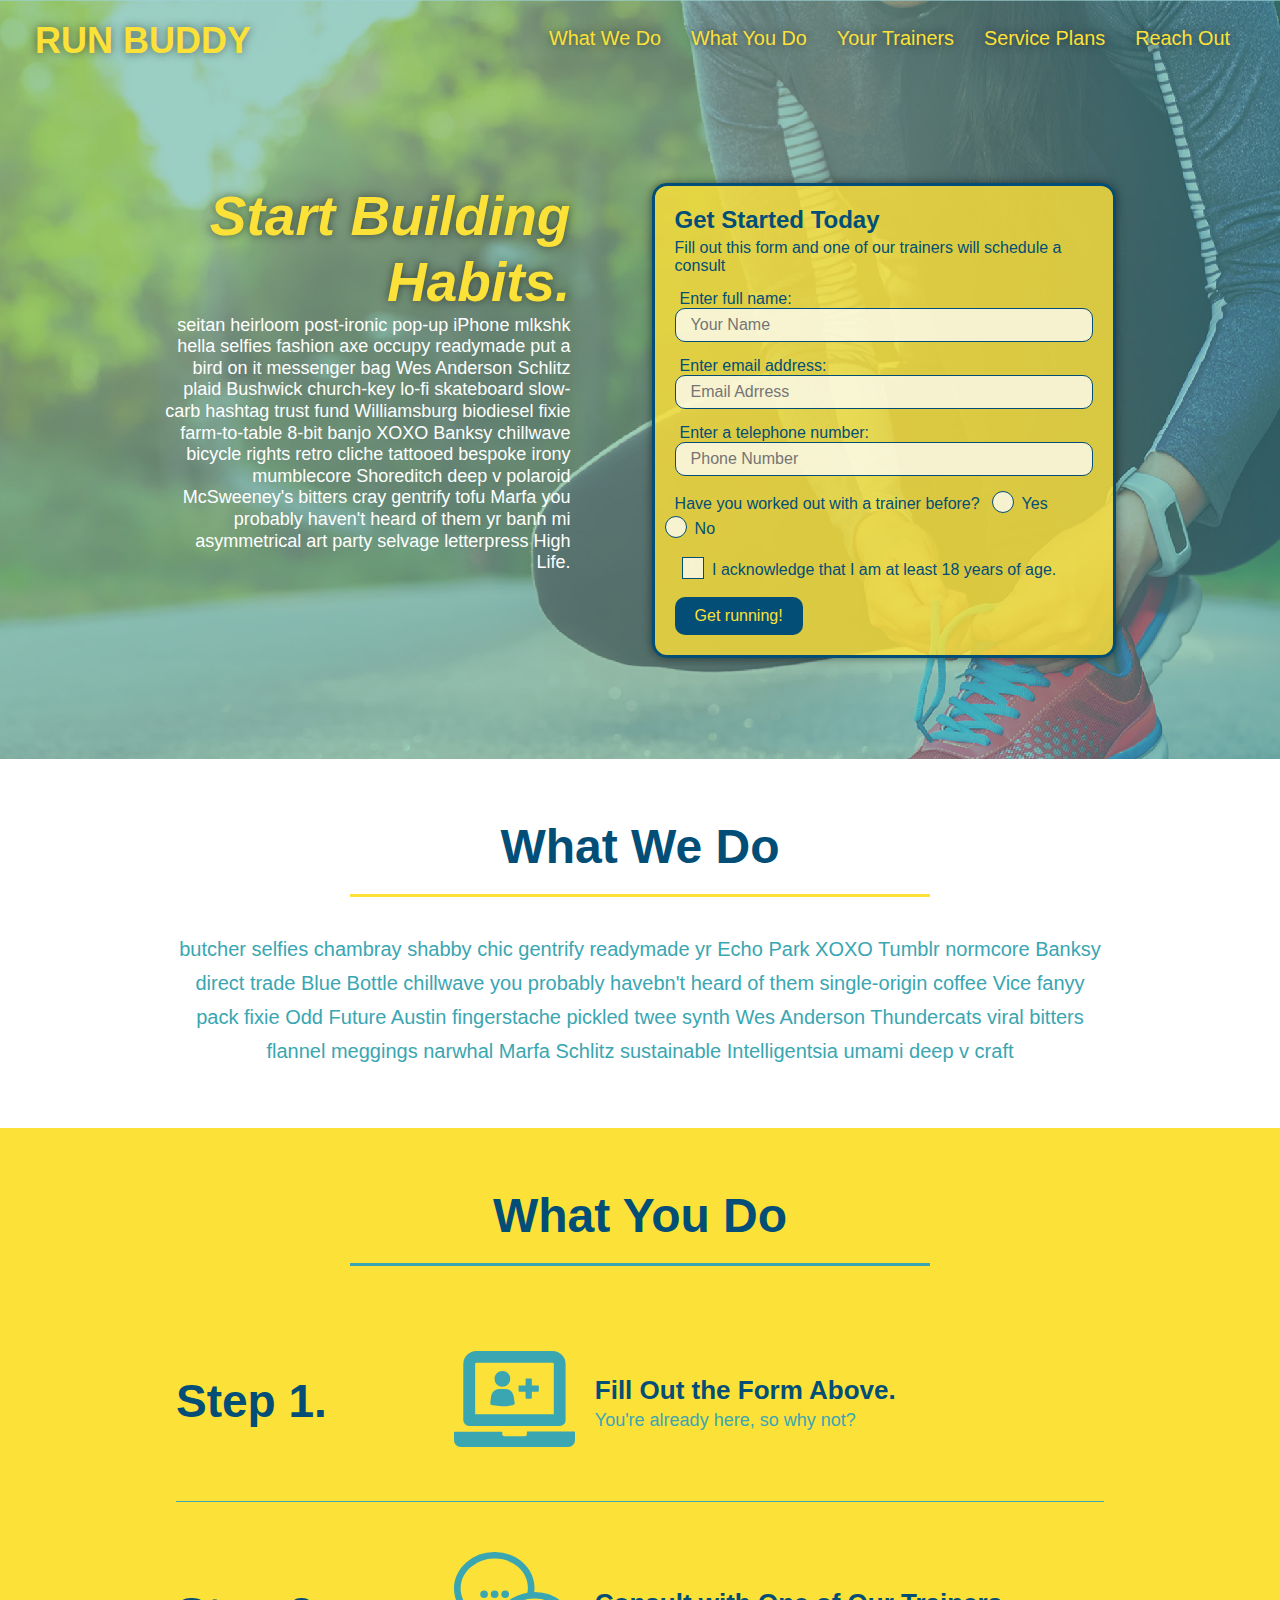
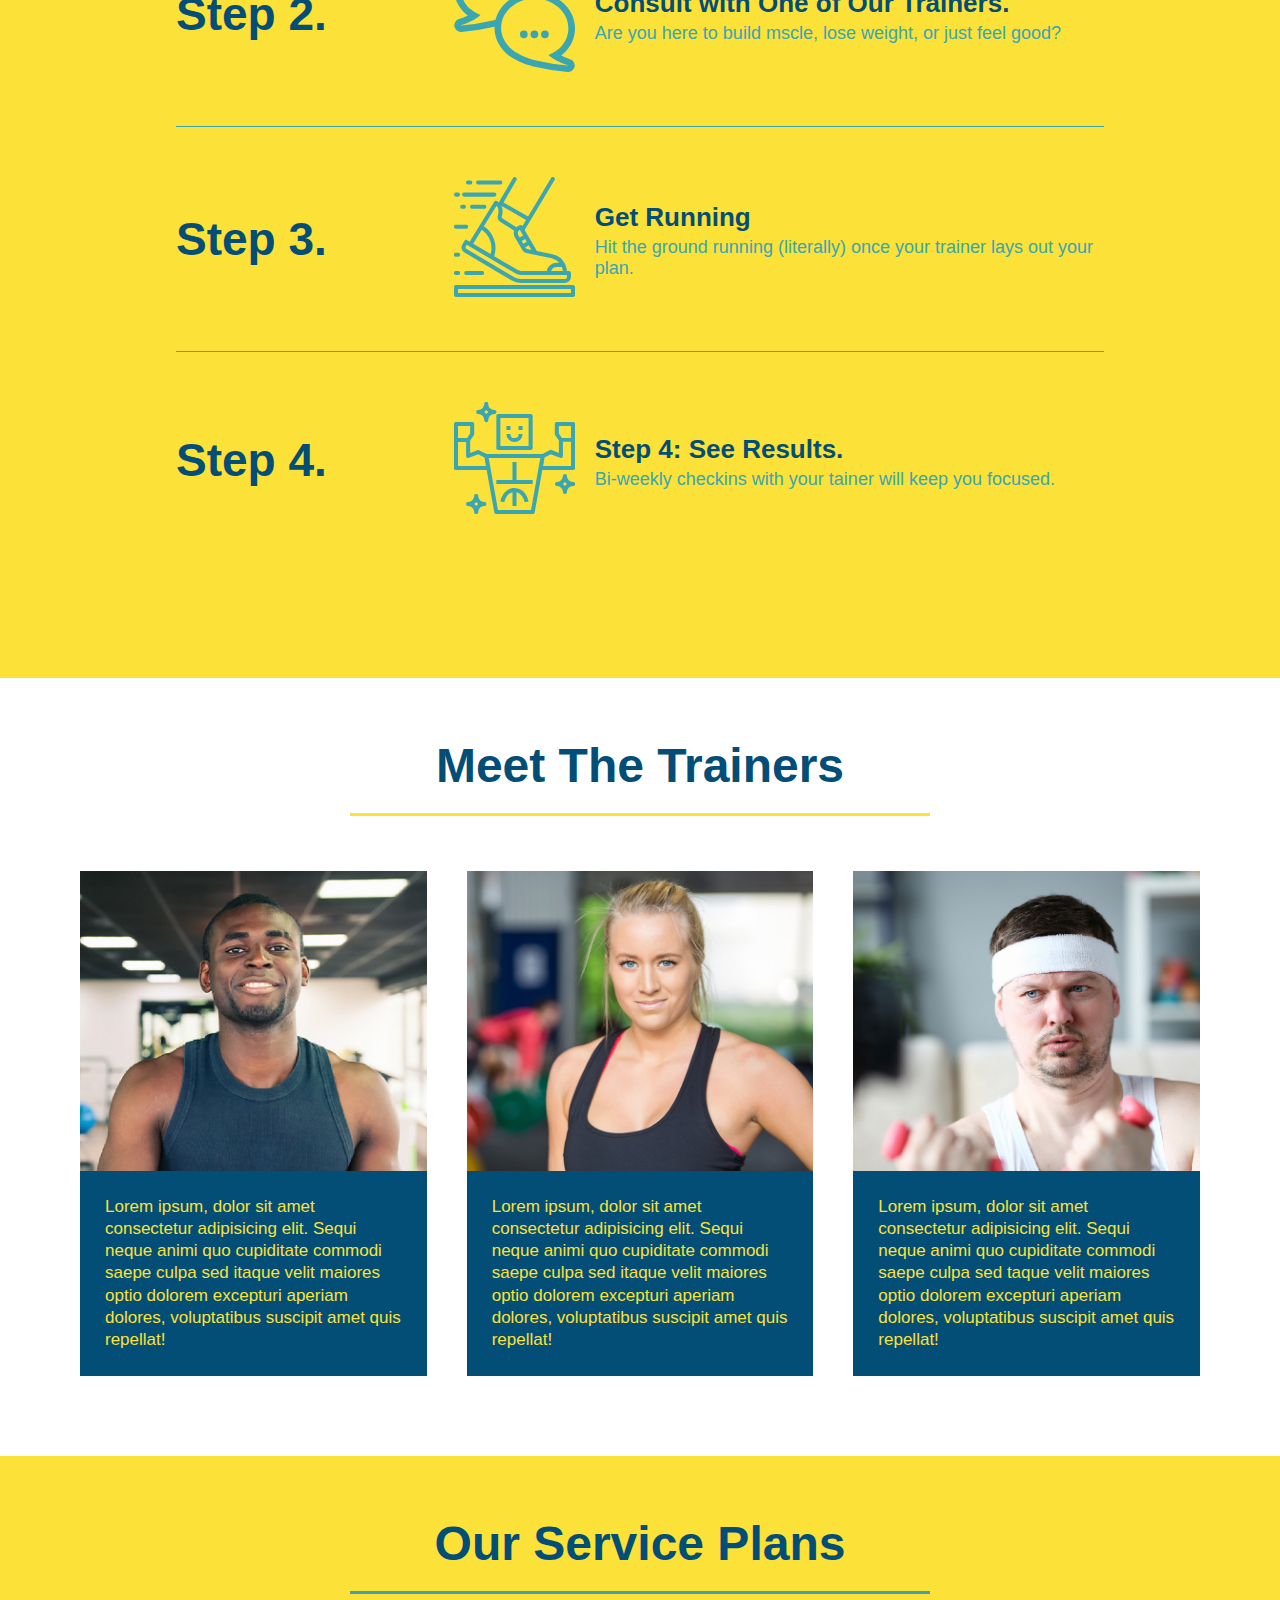
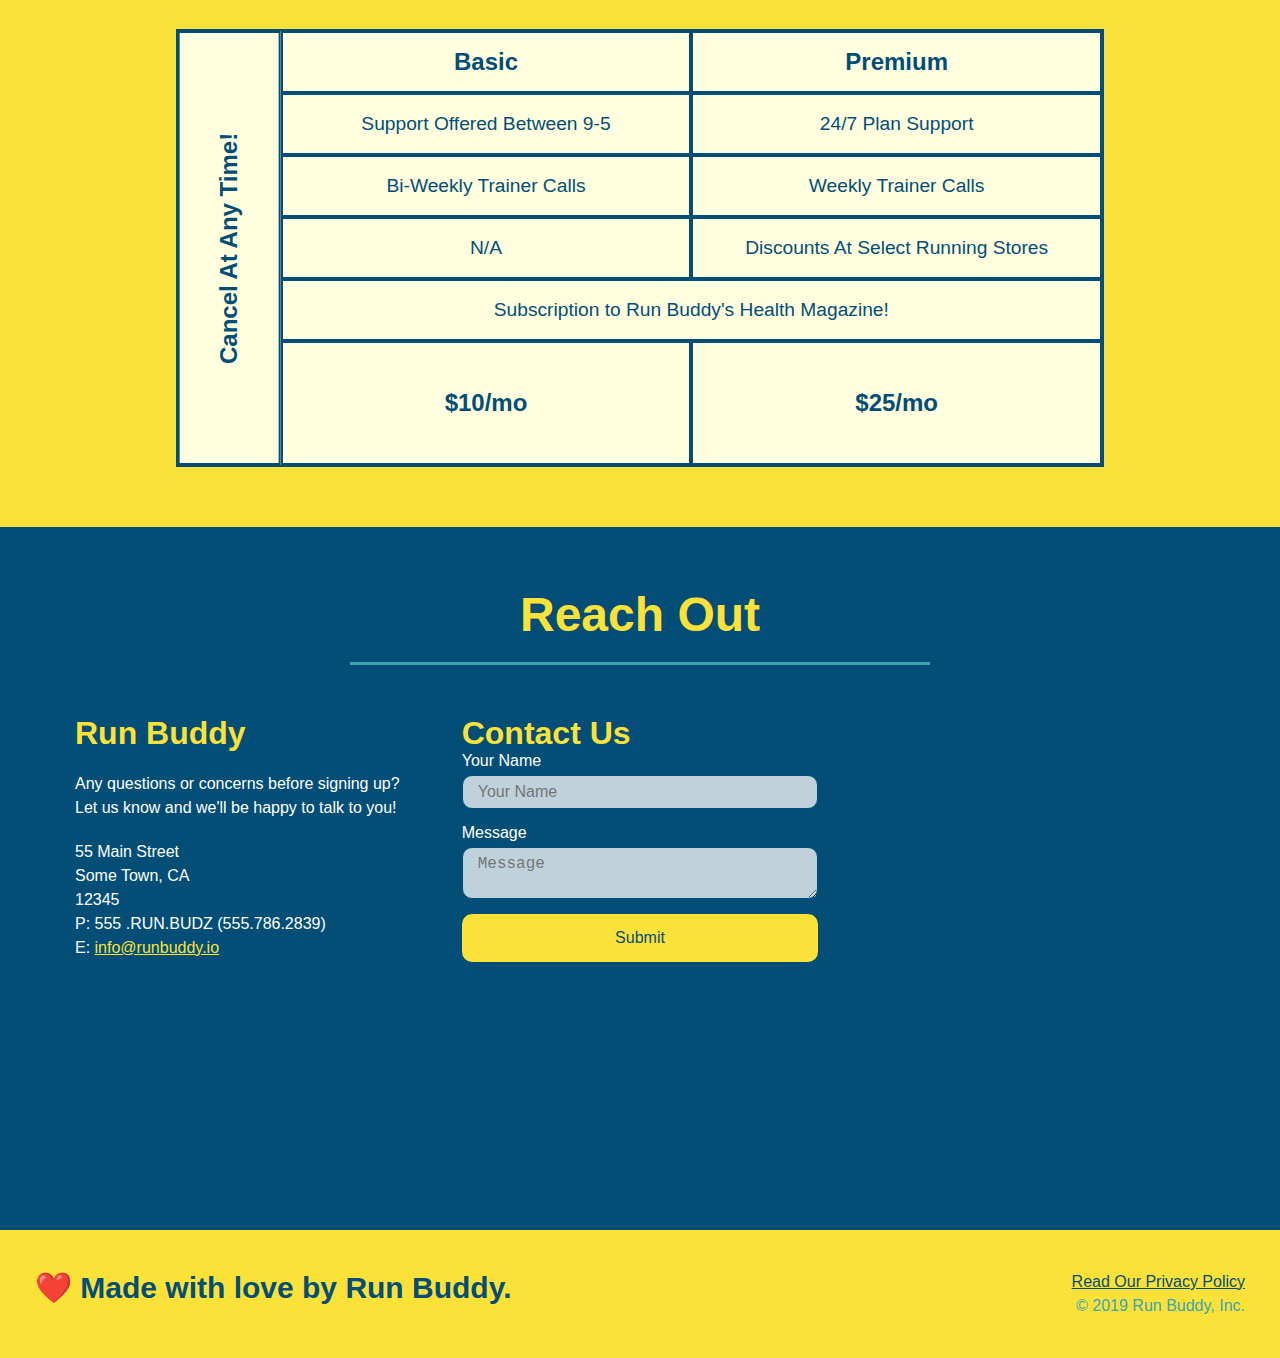
<file: index.html>
<!DOCTYPE html>
<html lang="en">
    <head>
        <link rel="stylesheet" href="./assets/css/style.css" />
        <meta charset="UTF-8" name="viewport" content="width=device-width, initial-scale=1.0"/>
        <title>Run Buddy</title>
    </head>
    <body>
        <!-- navigation -->
        <header>
        <h1>
            <a href="/">RUN BUDDY</a>
        </h1>
        <nav>
            <!-- Unordered list element -->
            <ul>
                <!-- List item element -->
                <li>
                    <!-- Anchor element -->
                    <a href="#what-we-do">What We Do</a>
                </li>
                <li>
                    <a href="#what-you-do">What You Do</a>
                </li>
                <li>
                    <a href="#your-trainers">Your Trainers</a>
                </li>
                <li>
                    <a href="#service-plans">Service Plans</a>
                </li>
                <li>
                    <a href="#reach-out">Reach Out</a>
                </li>
            </ul>
        </nav>
        </header>

        <!-- hero section -->
        <section class="hero">
            <div class="hero-cta">
                <h2> Start Building Habits.</h2>
                <p>
                    seitan heirloom post-ironic pop-up iPhone mlkshk hella selfies fashion axe occupy readymade put a bird on it messenger bag Wes Anderson Schlitz plaid Bushwick church-key lo-fi skateboard slow-carb hashtag trust fund Williamsburg biodiesel fixie farm-to-table 8-bit banjo XOXO Banksy chillwave bicycle rights retro cliche tattooed bespoke irony mumblecore Shoreditch deep v polaroid McSweeney's bitters cray gentrify tofu Marfa you probably haven't heard of them yr banh mi asymmetrical art party selvage letterpress High Life.
                </p>
            </div>
            <div class="hero-form">
                <h3>Get Started Today</h3>
                <p>Fill out this form and one of our trainers will schedule a consult</p>
                <!-- Add form element -->
                <form>
                    <label for="name">Enter full name:</label>
                    <input type="text" placeholder="Your Name" name="name" id="name" class="form-input"/>

                    <label for="email">Enter email address:</label>
                    <input type="email" placeholder="Email Adrress" name="email" id="email" class="form-input" />
                    
                    <label for="phone">Enter a telephone number:</label>
                    <input type="tel" placeholder="Phone Number" name="phone" id="phone" class="form-input"/>
                    <p>
                        Have you worked out with a trainer before?
                        <span class="radio-wrapper">
                            <input type="radio" name="trainer-confirm" id="trainer yes" />
                            <label for="trainer-yes">Yes</label>
                        </span>
                        <span class="radio-wrapper">
                            <input type="radio" name="trainer-confirm" id="trainer-no" />
                            <label for="trainer-no">No</label>
                        </span>
                    </p>
                    <p>
                        <span class="checkbox-wrapper">
                            <input type="checkbox" name="age-confirm" id="checkbox" />
                            <label for="checkbox">I acknowledge that I am at least 18 years of age.</label>
                        </span>
                    </p>
                    <button type="submit">
                        Get running!
                    </button>
                </form>
            </div>
        </section>
        <!-- end hero -->

        <!-- "what we do" section -->
        <section id="what-we-do" class="intro">
            <div class="flex-row">
            <h2 class="section-title primary-border">
                What We Do
            </h2>
            </div>

            <div class="flex-row">
            <p>
                butcher selfies chambray shabby chic gentrify readymade yr Echo Park XOXO Tumblr normcore Banksy direct trade Blue Bottle chillwave you probably havebn't heard of them single-origin coffee Vice fanyy pack fixie Odd Future Austin fingerstache pickled twee synth Wes Anderson Thundercats viral bitters flannel meggings narwhal Marfa Schlitz sustainable Intelligentsia umami deep v craft
            </p>
            </div>
        </section>

        <!-- "what you do" section -->
        <section id="what-you-do" class="steps">
            <div class="flex-row">
            <h2 class="section-title secondary-border">
                What You Do
            </h2>
            </div>

            <div class="step">
                <h3>Step 1.</h3>
                <div class="step-info">
                    <div class="step-img">
                        <img src="./assets/images/01-04-svgs/step-1.svg" alt="" />
                    </div>
                    <div class="step-text">
                 <h4>Fill Out the Form Above.</h4>
                <p>You're already here, so why not?</p>
                    </div>
                 </div>
            </div>

            <div class="step">
                <h3>Step 2.</h3>
                <div class="step-info">
                    <div class="step-img">
                        <img src="./assets/images/01-04-svgs/step-2.svg" alt="" />
                    </div>
                    <div class="step-text">
                <h4>Consult with One of Our Trainers.</h4>
                <p>Are you here to build mscle, lose weight, or just feel good?</p>
                    </div>
                </div>
            </div>


            <div class="step">
                <h3>Step 3.</h3>
                <div class="step-info">
                    <div class="step-img">
                        <img src="./assets/images/01-04-svgs/step-3.svg" alt="" />
                    </div>
                    <div class="step-text">
                <h4>Get Running</h4>
                <p>Hit the ground running (literally) once your trainer lays out your plan.</p>
                    </div>
                </div>
            </div>

            <div class="step">
                <h3>Step 4.</h3>
                <div class="step-info">
                    <div class="step-img">
                        <img src="./assets/images/01-04-svgs/step-4.svg" alt="" />
                    </div>
                    <div class="step-text">
                <h4>Step 4: See Results.</h4>
                <p>Bi-weekly checkins with your tainer will keep you focused.</p>
                    </div>
                </div>
            </div>
        </section>

        <!-- "meet the trainers" section -->
        <section id="your-trainers">
            <div class="flex-row">
            <h2 class="section-title primary-border">
                Meet The Trainers
            </h2>
            </div>

        <div class="trainers">
        <!-- first trainer bio -->
        <article class="trainer">
            <div class="trainer-img trainer-1">
              <div>
                <h3>Arron Stephens</h3>
                <h4>Speed / Strength</h4>
              </div>
            </div>
            <div class="trainer-bio">
                <h3>Arron Stephens</h3>
                <h4>Speed / Strength</h4>
              <p>
                Lorem ipsum, dolor sit amet consectetur adipisicing elit. Sequi neque animi quo cupiditate commodi saepe culpa sed itaque velit maiores optio dolorem excepturi aperiam dolores, voluptatibus suscipit amet quis repellat!
              </p>
            </div>
          </article>

        <!-- second trainer bio -->
        <article class="trainer"> 
            <div class="trainer-img trainer-2">
              <div>
                <h3>Joanna Gill </h3>
                <h4>Endurance</h4>
              </div>
            </div>
            <div class="trainer-bio">
                <h3>Joanna Gill </h3>
                <h4>Endurance</h4>
                <p>
                Lorem ipsum, dolor sit amet consectetur adipisicing elit. Sequi neque animi quo cupiditate commodi saepe culpa sed itaque velit maiores optio dolorem excepturi aperiam dolores, voluptatibus suscipit amet quis repellat!
                </p>  
            </div>
        </article>

        <!-- third trainer bio -->
        <article class="trainer">
            <div class="trainer-img trainer-3">
                <div>
                  <h3>Harry "the Headband" Smith</h3>
                  <h4>Strength</h4>
                </div>
            </div>
            <div class="trainer-bio">
                <h3>Harry "the Headband" Smith</h3>
                  <h4>Strength</h4>
                <p>
                Lorem ipsum, dolor sit amet consectetur adipisicing elit. Sequi neque animi quo cupiditate commodi saepe culpa sed taque velit maiores optio dolorem excepturi aperiam dolores, voluptatibus suscipit amet quis repellat!
                </p>
            </div>
        </article>  
        </div> 
        </section>

        <!-- "service plans" section -->
        <section id="service-plans" class="services">
            <h2 class="section-title secondary-border">
                Our Service Plans
            </h2>

        <div class="service-grid-wrapper">
            <div class="service-grid-container">
                <!-- Headers -->
                <div class="service-grid-item grid-head basic">
                    Basic
                </div>
                <div class="service-grid-item grid-head premium">
                    Premium
                </div>
                <!-- Body -->
                <div class="service-grid-item basic">
                    Support Offered Between 9-5
                </div>
                
                <div class="service-grid-item premium">
                    24/7 Plan Support
                </div>

                <div class="service-grid-item basic">
                    Bi-Weekly Trainer Calls
                </div>

                <div class="service-grid-item premium">
                    Weekly Trainer Calls
                </div>

                <div class="service-grid-item basic">
                    N/A
                </div>

                <div class="service-grid-item premium">
                    Discounts At Select Running Stores
                </div>

                <div class="service-grid-item both">
                    Subscription to Run Buddy's Health Magazine!
                </div>

                <div class="service-grid-item grid-price basic">
                    $10/mo
                </div>

                <div class="service-grid-item grid-price premium">
                    $25/mo
                </div>

                <div class="service-grid-item cancel">
                    Cancel At Any Time!
                </div>
            </div> <!-- div service-grid-container -->
        </div> <!-- div service-grid-wrapper -->
        </section>

        <!-- "reach out" section -->
        <section id="reach-out" class="contact">
            <div class="flex-row">
            <h2 class="section-title secondary-border">
                Reach Out
            </h2>
            </div>

            <div class="contact-info">
                <div>
                    <h3>Run Buddy</h3>
                    <p>
                        Any questions or concerns before signing up?
                        <br/>
                        Let us know and we'll be happy to talk to you!
                    </p>
                    <address>
                        55 Main Street <br/>
                        Some Town, CA <br/>
                        12345<br />
                        P: 555 .RUN.BUDZ (555.786.2839)<br/>
                        E: <a href="mailto:info@runbuddy.io">info@runbuddy.io</a>
                    </address>
                </div>

                <div class="contact-form">
                    <h3>Contact Us</h3>
                    <form>
                        <label for="contact-name">Your Name</label>
                        <input type="text" id="contact-name" placeholder="Your Name" />

                        <label for="contact-message">Message</label>
                        <textarea id="contact-message" placeholder="Message"></textarea>

                        <button type="submit">Submit</button>
                    </form>
                </div>

                <iframe src="https://www.google.com/maps/embed?pb=!1m18!1m12!1m3!1d3227.164553179858!2d-86.69486768473796!3d36.01627488011756!2m3!1f0!2f0!3f0!3m2!1i1024!2i768!4f13.1!3m3!1m2!1s0x886471b0c9bd308f%3A0x64e582312bbfd5ee!2s7528%20Tarmac%20Way%2C%20Nashville%2C%20TN%2037211!5e0!3m2!1sen!2sus!4v1607635599592!5m2!1sen!2sus" 
                width="400" 
                height="400" 
                frameborder="0" 
                style="border:0;" 
                allowfullscreen 
                >
            </iframe>
            </div>
        </section>

        <!-- footer -->
        <footer>
            <h2>❤️ Made with love by Run Buddy.</h2>
            <div>
                <a href="./privacy-policy.html"> Read Our Privacy Policy</a><br />
                &copy; 2019 Run Buddy, Inc.
            </div>
        </footer>
         
    </body>
</html>
</file>
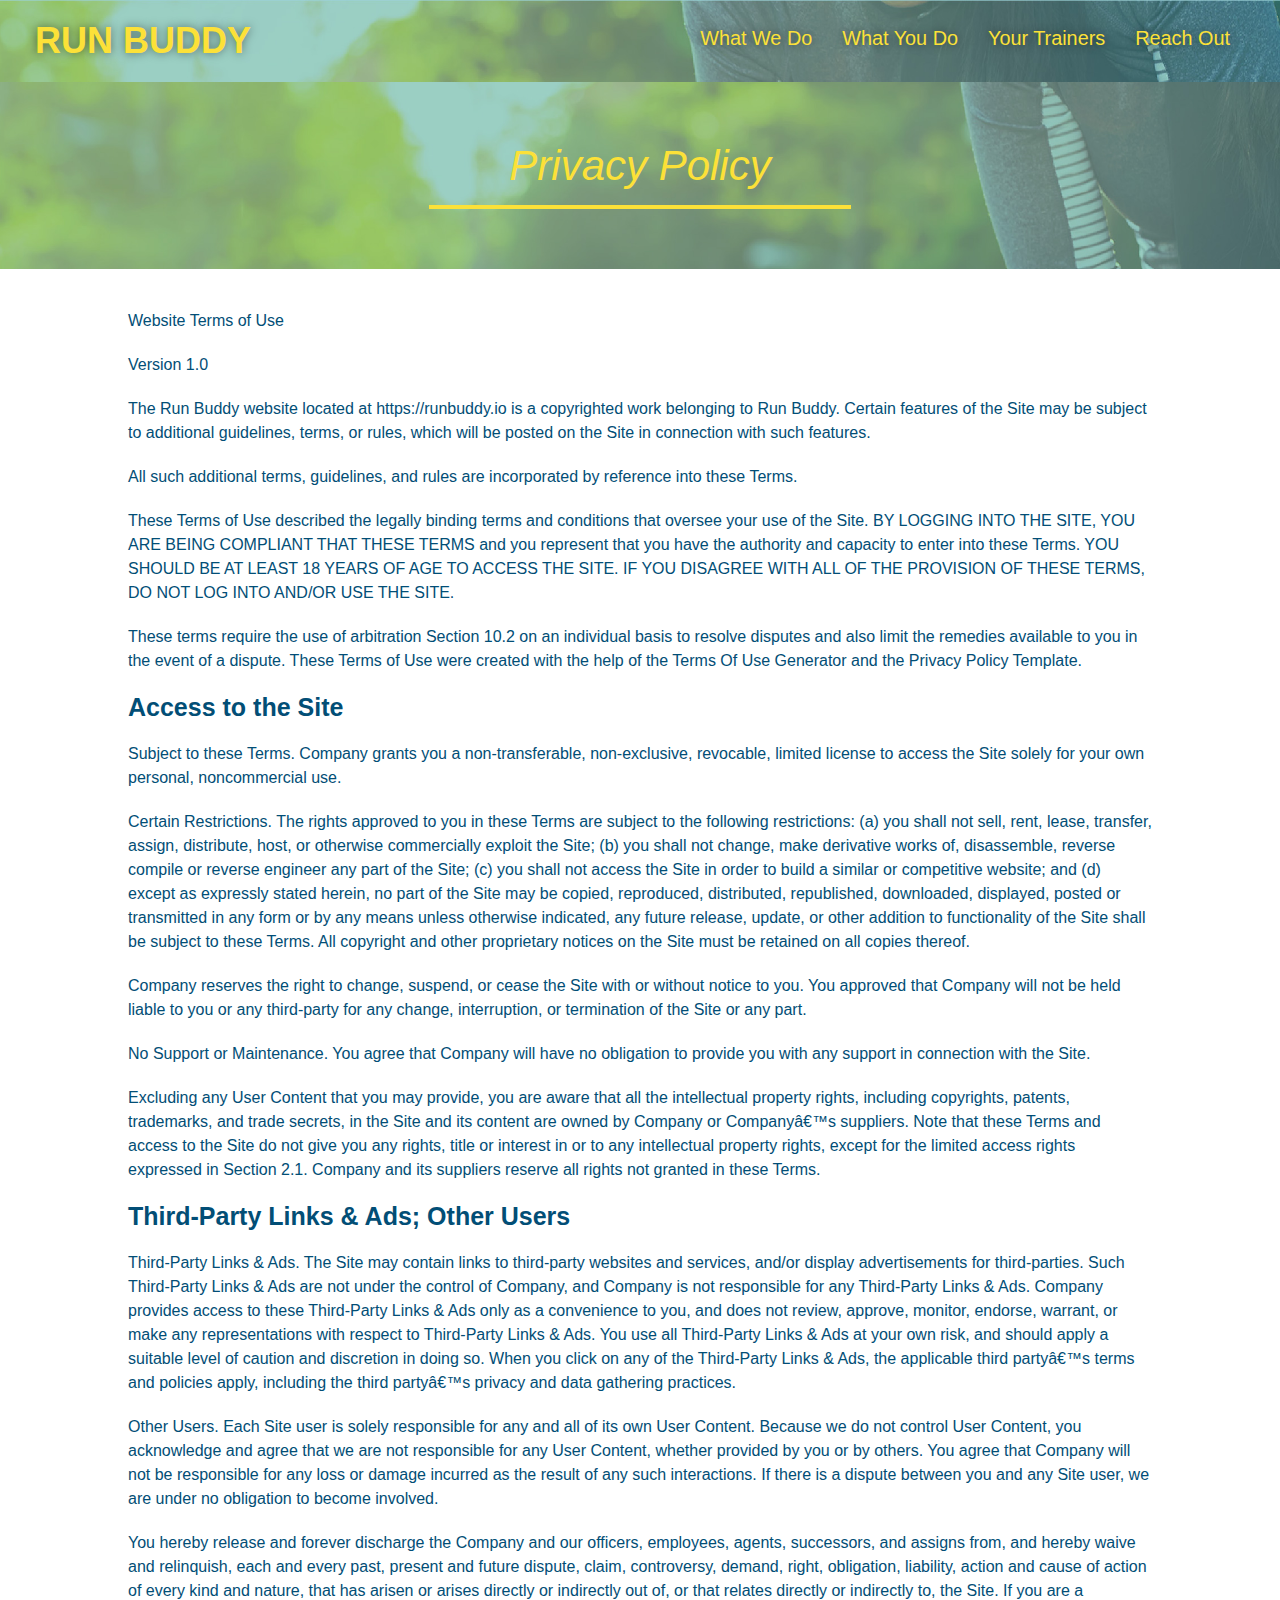
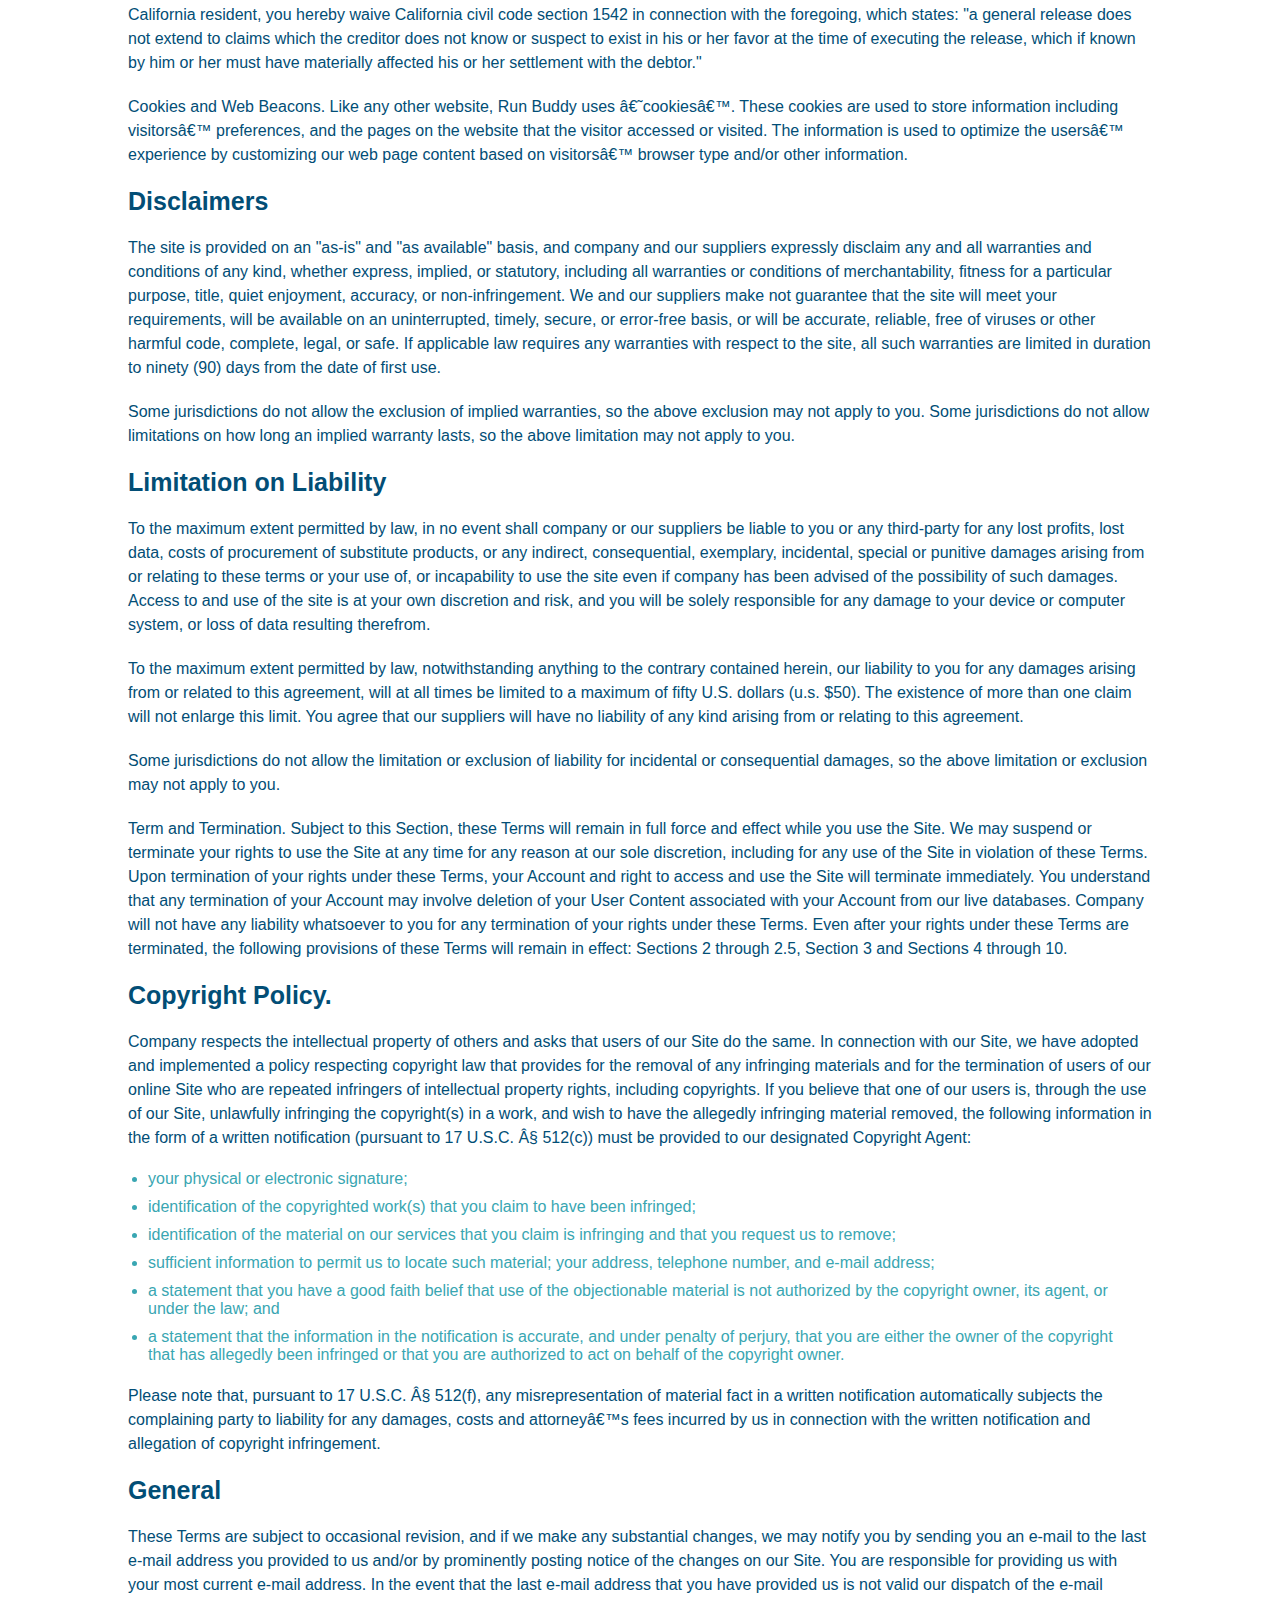
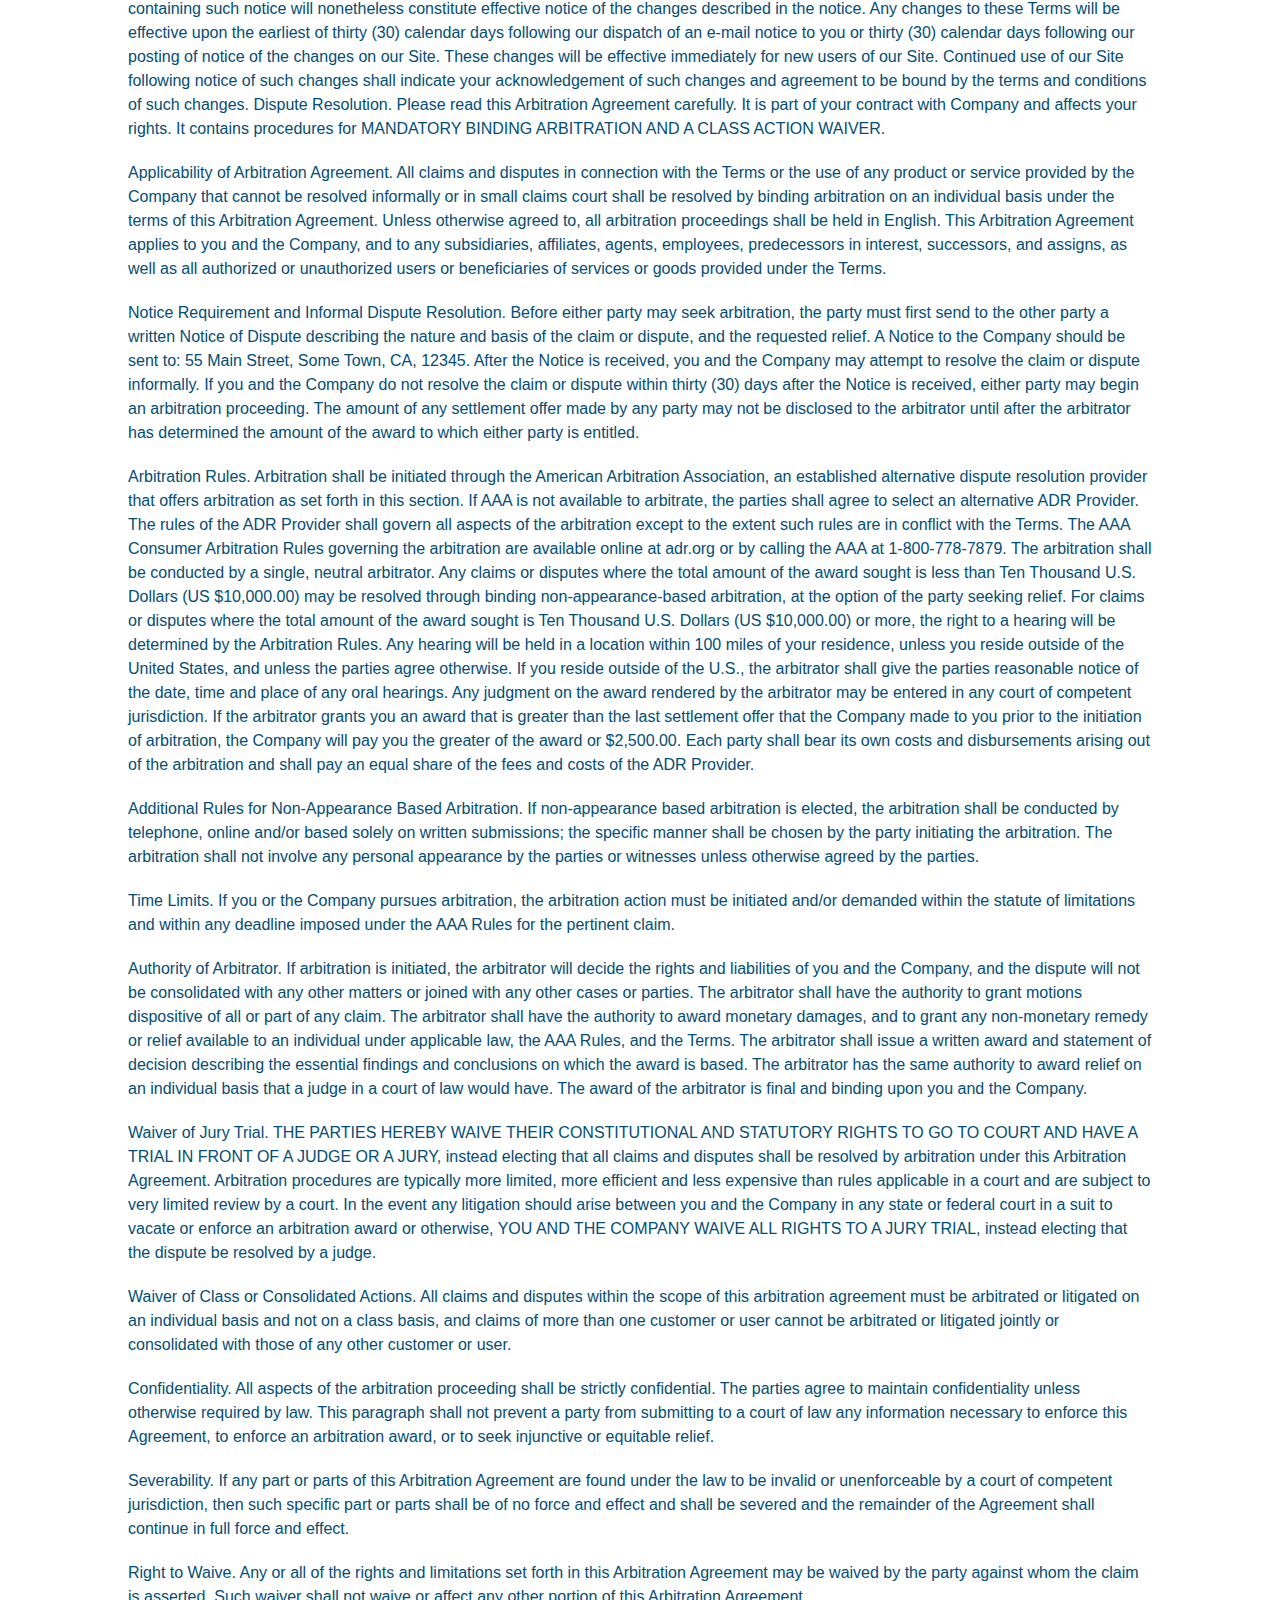
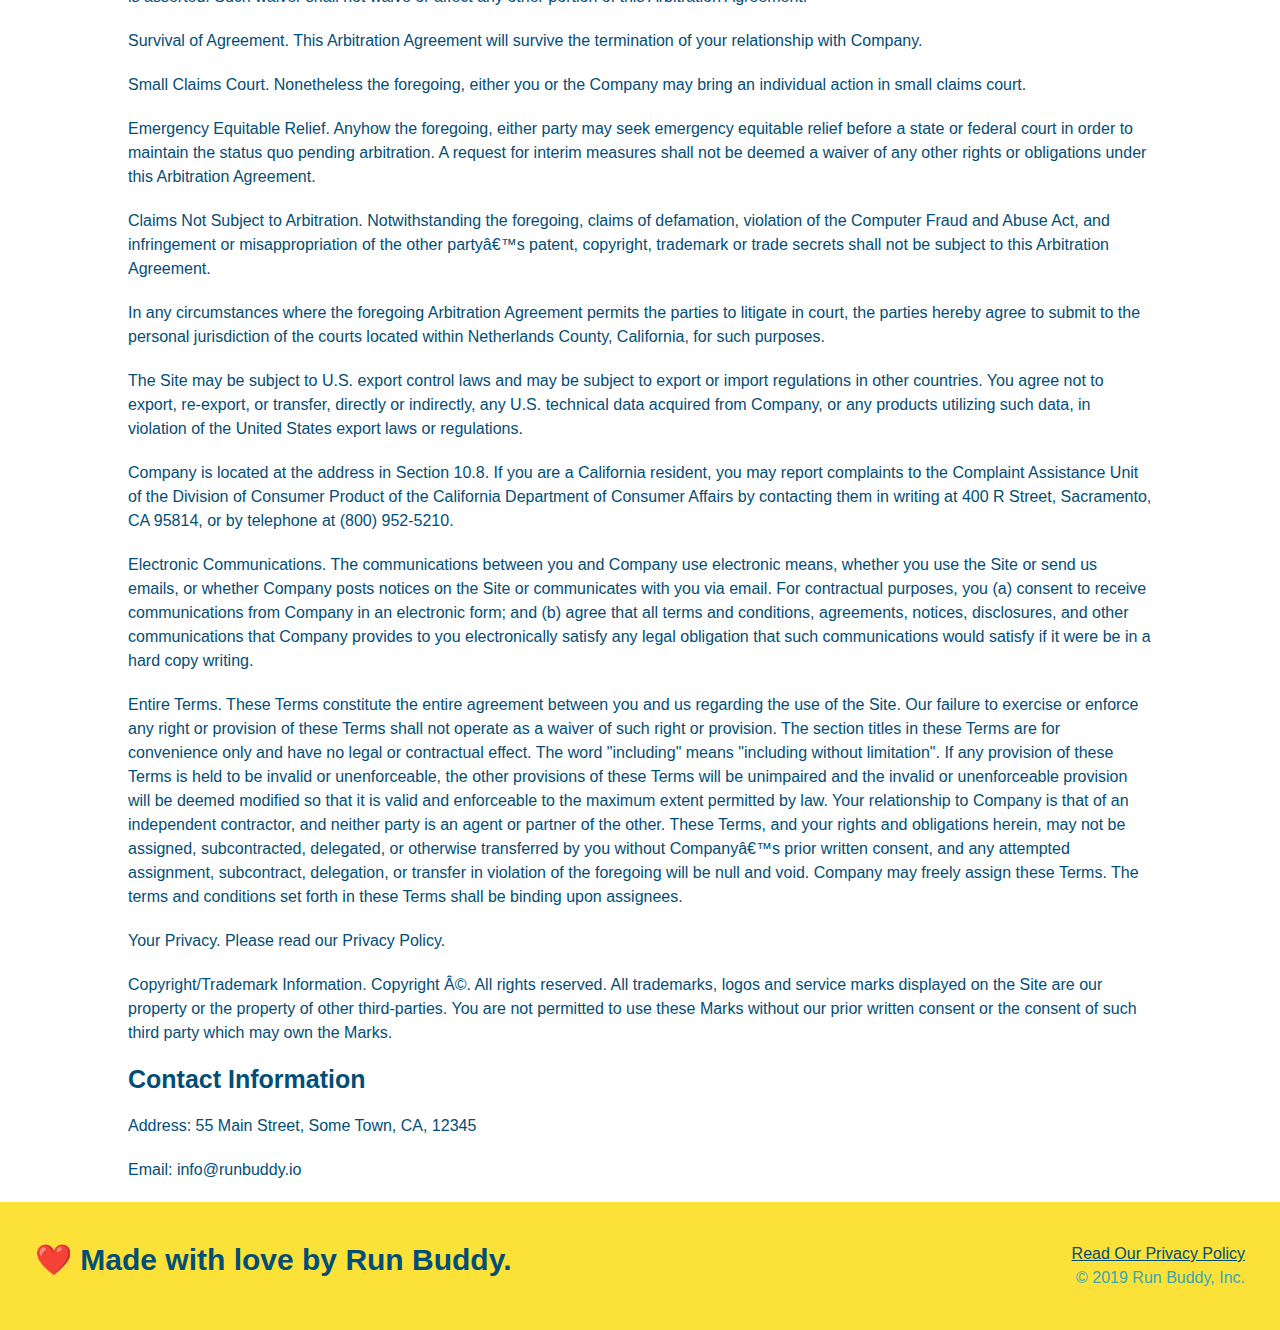
<file: privacy-policy.html>
<!DOCTYPE html>
<html lang="en">

    <head>
        <meta charset="UTF-8" name="viewport" content="width=device-width, initial-scale=1.0" />
        <title>Privacy Policy - Run Buddy</title>
        <link rel="stylesheet" href="./assets/css/style.css" />
        <link rel="stylesheet" href="./assets/css/secondary-styles.css" />

    </head>

<body>
<!-- navigation -->
<header>
    <h1>
        <a href="/">
            RUN BUDDY
        </a>
    </h1>
    <nav>
        <!-- Unordered list element -->
        <ul>
            <!-- List item element -->
            <li>
                <!-- Anchor element -->
                <a href="./index.html#what-we-do">What We Do</a>
            </li>
            <li>
                <a href="./index.html#what-you-do">What You Do</a>
            </li>
            <li>
                <a href="./index.html#your-trainers">Your Trainers</a>
            </li>
            <li>
                <a href="./index.html#reach-out">Reach Out</a>
            </li>
        </ul>
    </nav>
</header> 

<section class="hero">
    <h2 class="page-title">
        Privacy Policy
    </h2>
</section>

<!-- content -->
<article class="secondary-content">
    <p>
        Website Terms of Use
      </p>

      <p>
        Version 1.0
      </p>

      <p>
        The Run Buddy website located at https://runbuddy.io is a copyrighted work belonging to Run Buddy. Certain
        features of the Site may be subject to additional guidelines, terms, or rules, which will be posted on the Site
        in connection with such features.
      </p>

      <p>
        All such additional terms, guidelines, and rules are incorporated by reference into these Terms.
      </p>

      <p>
        These Terms of Use described the legally binding terms and conditions that oversee your use of the Site. BY
        LOGGING INTO THE SITE, YOU ARE BEING COMPLIANT THAT THESE TERMS and you represent that you have the authority
        and capacity to enter into these Terms. YOU SHOULD BE AT LEAST 18 YEARS OF AGE TO ACCESS THE SITE. IF YOU
        DISAGREE WITH ALL OF THE PROVISION OF THESE TERMS, DO NOT LOG INTO AND/OR USE THE SITE.
      </p>

      <p>
        These terms require the use of arbitration Section 10.2 on an individual basis to resolve disputes and also
        limit the remedies available to you in the event of a dispute. These Terms of Use were created with the help of
        the Terms Of Use Generator and the Privacy Policy Template.
      </p>

      <h3>
        Access to the Site
      </h3>

      <p>
        Subject to these Terms. Company grants you a non-transferable, non-exclusive, revocable, limited license to
        access the Site solely for your own personal, noncommercial use.
      </p>

      <p>
        Certain Restrictions. The rights approved to you in these Terms are subject to the following restrictions: (a)
        you shall not sell, rent, lease, transfer, assign, distribute, host, or otherwise commercially exploit the Site;
        (b) you shall not change, make derivative works of, disassemble, reverse compile or reverse engineer any part of
        the Site; (c) you shall not access the Site in order to build a similar or competitive website; and (d) except
        as expressly stated herein, no part of the Site may be copied, reproduced, distributed, republished, downloaded,
        displayed, posted or transmitted in any form or by any means unless otherwise indicated, any future release,
        update, or other addition to functionality of the Site shall be subject to these Terms. All copyright and other
        proprietary notices on the Site must be retained on all copies thereof.
      </p>

      <p>
        Company reserves the right to change, suspend, or cease the Site with or without notice to you. You approved
        that Company will not be held liable to you or any third-party for any change, interruption, or termination of
        the Site or any part.
      </p>

      <p>
        No Support or Maintenance. You agree that Company will have no obligation to provide you with any support in
        connection with the Site.
      </p>

      <p>
        Excluding any User Content that you may provide, you are aware that all the intellectual property rights,
        including copyrights, patents, trademarks, and trade secrets, in the Site and its content are owned by Company
        or Companyâ€™s suppliers. Note that these Terms and access to the Site do not give you any rights, title or
        interest in or to any intellectual property rights, except for the limited access rights expressed in Section
        2.1. Company and its suppliers reserve all rights not granted in these Terms.
      </p>

      <h3>
        Third-Party Links & Ads; Other Users
      </h3>

      <p>
        Third-Party Links & Ads. The Site may contain links to third-party websites and services, and/or display
        advertisements for third-parties. Such Third-Party Links & Ads are not under the control of Company, and Company
        is not responsible for any Third-Party Links & Ads. Company provides access to these Third-Party Links & Ads
        only as a convenience to you, and does not review, approve, monitor, endorse, warrant, or make any
        representations with respect to Third-Party Links & Ads. You use all Third-Party Links & Ads at your own risk,
        and should apply a suitable level of caution and discretion in doing so. When you click on any of the
        Third-Party Links & Ads, the applicable third partyâ€™s terms and policies apply, including the third partyâ€™s
        privacy and data gathering practices.
      </p>

      <p>
        Other Users. Each Site user is solely responsible for any and all of its own User Content. Because we do not
        control User Content, you acknowledge and agree that we are not responsible for any User Content, whether
        provided by you or by others. You agree that Company will not be responsible for any loss or damage incurred as
        the result of any such interactions. If there is a dispute between you and any Site user, we are under no
        obligation to become involved.
      </p>

      <p>
        You hereby release and forever discharge the Company and our officers, employees, agents, successors, and
        assigns from, and hereby waive and relinquish, each and every past, present and future dispute, claim,
        controversy, demand, right, obligation, liability, action and cause of action of every kind and nature, that has
        arisen or arises directly or indirectly out of, or that relates directly or indirectly to, the Site. If you are
        a California resident, you hereby waive California civil code section 1542 in connection with the foregoing,
        which states: "a general release does not extend to claims which the creditor does not know or suspect to exist
        in his or her favor at the time of executing the release, which if known by him or her must have materially
        affected his or her settlement with the debtor."
      </p>

      <p>
        Cookies and Web Beacons. Like any other website, Run Buddy uses â€˜cookiesâ€™. These cookies are used to store
        information including visitorsâ€™ preferences, and the pages on the website that the visitor accessed or visited.
        The information is used to optimize the usersâ€™ experience by customizing our web page content based on visitorsâ€™
        browser type and/or other information.
      </p>

      <h3>
        Disclaimers
      </h3>

      <p>
        The site is provided on an "as-is" and "as available" basis, and company and our suppliers expressly disclaim
        any and all warranties and conditions of any kind, whether express, implied, or statutory, including all
        warranties or conditions of merchantability, fitness for a particular purpose, title, quiet enjoyment, accuracy,
        or non-infringement. We and our suppliers make not guarantee that the site will meet your requirements, will be
        available on an uninterrupted, timely, secure, or error-free basis, or will be accurate, reliable, free of
        viruses or other harmful code, complete, legal, or safe. If applicable law requires any warranties with respect
        to the site, all such warranties are limited in duration to ninety (90) days from the date of first use.
      </p>

      <p>
        Some jurisdictions do not allow the exclusion of implied warranties, so the above exclusion may not apply to
        you. Some jurisdictions do not allow limitations on how long an implied warranty lasts, so the above limitation
        may not apply to you.
      </p>

      <h3>
        Limitation on Liability
      </h3>

      <p>
        To the maximum extent permitted by law, in no event shall company or our suppliers be liable to you or any
        third-party for any lost profits, lost data, costs of procurement of substitute products, or any indirect,
        consequential, exemplary, incidental, special or punitive damages arising from or relating to these terms or
        your use of, or incapability to use the site even if company has been advised of the possibility of such
        damages. Access to and use of the site is at your own discretion and risk, and you will be solely responsible
        for any damage to your device or computer system, or loss of data resulting therefrom.
      </p>

      <p>
        To the maximum extent permitted by law, notwithstanding anything to the contrary contained herein, our liability
        to you for any damages arising from or related to this agreement, will at all times be limited to a maximum of
        fifty U.S. dollars (u.s. $50). The existence of more than one claim will not enlarge this limit. You agree that
        our suppliers will have no liability of any kind arising from or relating to this agreement.
      </p>

      <p>
        Some jurisdictions do not allow the limitation or exclusion of liability for incidental or consequential
        damages, so the above limitation or exclusion may not apply to you.
      </p>

      <p>
        Term and Termination. Subject to this Section, these Terms will remain in full force and effect while you use
        the Site. We may suspend or terminate your rights to use the Site at any time for any reason at our sole
        discretion, including for any use of the Site in violation of these Terms. Upon termination of your rights under
        these Terms, your Account and right to access and use the Site will terminate immediately. You understand that
        any termination of your Account may involve deletion of your User Content associated with your Account from our
        live databases. Company will not have any liability whatsoever to you for any termination of your rights under
        these Terms. Even after your rights under these Terms are terminated, the following provisions of these Terms
        will remain in effect: Sections 2 through 2.5, Section 3 and Sections 4 through 10.
      </p>

      <h3>
        Copyright Policy.
      </h3>

      <p>
        Company respects the intellectual property of others and asks that users of our Site do the same. In connection
        with our Site, we have adopted and implemented a policy respecting copyright law that provides for the removal
        of any infringing materials and for the termination of users of our online Site who are repeated infringers of
        intellectual property rights, including copyrights. If you believe that one of our users is, through the use of
        our Site, unlawfully infringing the copyright(s) in a work, and wish to have the allegedly infringing material
        removed, the following information in the form of a written notification (pursuant to 17 U.S.C. Â§ 512(c)) must
        be provided to our designated Copyright Agent:
      </p>

      <ul>
        <li>
          your physical or electronic signature;
        </li>
        <li>
          identification of the copyrighted work(s) that you claim to have been infringed;
        </li>
        <li>
          identification of the material on our services that you claim is infringing and that you request us to remove;
        </li>
        <li>
          sufficient information to permit us to locate such material; your address, telephone number, and e-mail
          address;
        </li>
        <li>
          a statement that you have a good faith belief that use of the objectionable material is not authorized by the
          copyright owner, its agent, or under the law; and
        </li>
        <li>
          a statement that the information in the notification is accurate, and under penalty of perjury, that you are
          either the owner of the copyright that has allegedly been infringed or that you are authorized to act on
          behalf of the copyright owner.
        </li>
      </ul>

      <p>
        Please note that, pursuant to 17 U.S.C. Â§ 512(f), any misrepresentation of material fact in a written
        notification automatically subjects the complaining party to liability for any damages, costs and attorneyâ€™s
        fees incurred by us in connection with the written notification and allegation of copyright infringement.
      </p>

      <h3>
        General
      </h3>

      <p>
        These Terms are subject to occasional revision, and if we make any substantial changes, we may notify you by
        sending you an e-mail to the last e-mail address you provided to us and/or by prominently posting notice of the
        changes on our Site. You are responsible for providing us with your most current e-mail address. In the event
        that the last e-mail address that you have provided us is not valid our dispatch of the e-mail containing such
        notice will nonetheless constitute effective notice of the changes described in the notice. Any changes to these
        Terms will be effective upon the earliest of thirty (30) calendar days following our dispatch of an e-mail
        notice to you or thirty (30) calendar days following our posting of notice of the changes on our Site. These
        changes will be effective immediately for new users of our Site. Continued use of our Site following notice of
        such changes shall indicate your acknowledgement of such changes and agreement to be bound by the terms and
        conditions of such changes. Dispute Resolution. Please read this Arbitration Agreement carefully. It is part of
        your contract with Company and affects your rights. It contains procedures for MANDATORY BINDING ARBITRATION AND
        A CLASS ACTION WAIVER.
      </p>

      <p>
        Applicability of Arbitration Agreement. All claims and disputes in connection with the Terms or the use of any
        product or service provided by the Company that cannot be resolved informally or in small claims court shall be
        resolved by binding arbitration on an individual basis under the terms of this Arbitration Agreement. Unless
        otherwise agreed to, all arbitration proceedings shall be held in English. This Arbitration Agreement applies to
        you and the Company, and to any subsidiaries, affiliates, agents, employees, predecessors in interest,
        successors, and assigns, as well as all authorized or unauthorized users or beneficiaries of services or goods
        provided under the Terms.
      </p>

      <p>
        Notice Requirement and Informal Dispute Resolution. Before either party may seek arbitration, the party must
        first send to the other party a written Notice of Dispute describing the nature and basis of the claim or
        dispute, and the requested relief. A Notice to the Company should be sent to: 55 Main Street, Some Town, CA,
        12345. After the Notice is received, you and the Company may attempt to resolve the claim or dispute informally.
        If you and the Company do not resolve the claim or dispute within thirty (30) days after the Notice is received,
        either party may begin an arbitration proceeding. The amount of any settlement offer made by any party may not
        be disclosed to the arbitrator until after the arbitrator has determined the amount of the award to which either
        party is entitled.
      </p>

      <p>
        Arbitration Rules. Arbitration shall be initiated through the American Arbitration Association, an established
        alternative dispute resolution provider that offers arbitration as set forth in this section. If AAA is not
        available to arbitrate, the parties shall agree to select an alternative ADR Provider. The rules of the ADR
        Provider shall govern all aspects of the arbitration except to the extent such rules are in conflict with the
        Terms. The AAA Consumer Arbitration Rules governing the arbitration are available online at adr.org or by
        calling the AAA at 1-800-778-7879. The arbitration shall be conducted by a single, neutral arbitrator. Any
        claims or disputes where the total amount of the award sought is less than Ten Thousand U.S. Dollars (US
        $10,000.00) may be resolved through binding non-appearance-based arbitration, at the option of the party seeking
        relief. For claims or disputes where the total amount of the award sought is Ten Thousand U.S. Dollars (US
        $10,000.00) or more, the right to a hearing will be determined by the Arbitration Rules. Any hearing will be
        held in a location within 100 miles of your residence, unless you reside outside of the United States, and
        unless the parties agree otherwise. If you reside outside of the U.S., the arbitrator shall give the parties
        reasonable notice of the date, time and place of any oral hearings. Any judgment on the award rendered by the
        arbitrator may be entered in any court of competent jurisdiction. If the arbitrator grants you an award that is
        greater than the last settlement offer that the Company made to you prior to the initiation of arbitration, the
        Company will pay you the greater of the award or $2,500.00. Each party shall bear its own costs and
        disbursements arising out of the arbitration and shall pay an equal share of the fees and costs of the ADR
        Provider.
      </p>

      <p>
        Additional Rules for Non-Appearance Based Arbitration. If non-appearance based arbitration is elected, the
        arbitration shall be conducted by telephone, online and/or based solely on written submissions; the specific
        manner shall be chosen by the party initiating the arbitration. The arbitration shall not involve any personal
        appearance by the parties or witnesses unless otherwise agreed by the parties.
      </p>

      <p>
        Time Limits. If you or the Company pursues arbitration, the arbitration action must be initiated and/or demanded
        within the statute of limitations and within any deadline imposed under the AAA Rules for the pertinent claim.
      </p>

      <p>
        Authority of Arbitrator. If arbitration is initiated, the arbitrator will decide the rights and liabilities of
        you and the Company, and the dispute will not be consolidated with any other matters or joined with any other
        cases or parties. The arbitrator shall have the authority to grant motions dispositive of all or part of any
        claim. The arbitrator shall have the authority to award monetary damages, and to grant any non-monetary remedy
        or relief available to an individual under applicable law, the AAA Rules, and the Terms. The arbitrator shall
        issue a written award and statement of decision describing the essential findings and conclusions on which the
        award is based. The arbitrator has the same authority to award relief on an individual basis that a judge in a
        court of law would have. The award of the arbitrator is final and binding upon you and the Company.
      </p>

      <p>
        Waiver of Jury Trial. THE PARTIES HEREBY WAIVE THEIR CONSTITUTIONAL AND STATUTORY RIGHTS TO GO TO COURT AND HAVE
        A TRIAL IN FRONT OF A JUDGE OR A JURY, instead electing that all claims and disputes shall be resolved by
        arbitration under this Arbitration Agreement. Arbitration procedures are typically more limited, more efficient
        and less expensive than rules applicable in a court and are subject to very limited review by a court. In the
        event any litigation should arise between you and the Company in any state or federal court in a suit to vacate
        or enforce an arbitration award or otherwise, YOU AND THE COMPANY WAIVE ALL RIGHTS TO A JURY TRIAL, instead
        electing that the dispute be resolved by a judge.
      </p>

      <p>
        Waiver of Class or Consolidated Actions. All claims and disputes within the scope of this arbitration agreement
        must be arbitrated or litigated on an individual basis and not on a class basis, and claims of more than one
        customer or user cannot be arbitrated or litigated jointly or consolidated with those of any other customer or
        user.
      </p>

      <p>
        Confidentiality. All aspects of the arbitration proceeding shall be strictly confidential. The parties agree to
        maintain confidentiality unless otherwise required by law. This paragraph shall not prevent a party from
        submitting to a court of law any information necessary to enforce this Agreement, to enforce an arbitration
        award, or to seek injunctive or equitable relief.
      </p>

      <p>
        Severability. If any part or parts of this Arbitration Agreement are found under the law to be invalid or
        unenforceable by a court of competent jurisdiction, then such specific part or parts shall be of no force and
        effect and shall be severed and the remainder of the Agreement shall continue in full force and effect.
      </p>

      <p>
        Right to Waive. Any or all of the rights and limitations set forth in this Arbitration Agreement may be waived
        by the party against whom the claim is asserted. Such waiver shall not waive or affect any other portion of this
        Arbitration Agreement.
      </p>

      <p>
        Survival of Agreement. This Arbitration Agreement will survive the termination of your relationship with
        Company.
      </p>

      <p>
        Small Claims Court. Nonetheless the foregoing, either you or the Company may bring an individual action in small
        claims court.
      </p>

      <p>
        Emergency Equitable Relief. Anyhow the foregoing, either party may seek emergency equitable relief before a
        state or federal court in order to maintain the status quo pending arbitration. A request for interim measures
        shall not be deemed a waiver of any other rights or obligations under this Arbitration Agreement.
      </p>

      <p>
        Claims Not Subject to Arbitration. Notwithstanding the foregoing, claims of defamation, violation of the
        Computer Fraud and Abuse Act, and infringement or misappropriation of the other partyâ€™s patent, copyright,
        trademark or trade secrets shall not be subject to this Arbitration Agreement.
      </p>

      <p>
        In any circumstances where the foregoing Arbitration Agreement permits the parties to litigate in court, the
        parties hereby agree to submit to the personal jurisdiction of the courts located within Netherlands County,
        California, for such purposes.
      </p>

      <p>
        The Site may be subject to U.S. export control laws and may be subject to export or import regulations in other
        countries. You agree not to export, re-export, or transfer, directly or indirectly, any U.S. technical data
        acquired from Company, or any products utilizing such data, in violation of the United States export laws or
        regulations.
      </p>

      <p>
        Company is located at the address in Section 10.8. If you are a California resident, you may report complaints
        to the Complaint Assistance Unit of the Division of Consumer Product of the California Department of Consumer
        Affairs by contacting them in writing at 400 R Street, Sacramento, CA 95814, or by telephone at (800) 952-5210.
      </p>

      <p>
        Electronic Communications. The communications between you and Company use electronic means, whether you use the
        Site or send us emails, or whether Company posts notices on the Site or communicates with you via email. For
        contractual purposes, you (a) consent to receive communications from Company in an electronic form; and (b)
        agree that all terms and conditions, agreements, notices, disclosures, and other communications that Company
        provides to you electronically satisfy any legal obligation that such communications would satisfy if it were be
        in a hard copy writing.
      </p>

      <p>
        Entire Terms. These Terms constitute the entire agreement between you and us regarding the use of the Site. Our
        failure to exercise or enforce any right or provision of these Terms shall not operate as a waiver of such right
        or provision. The section titles in these Terms are for convenience only and have no legal or contractual
        effect. The word "including" means "including without limitation". If any provision of these Terms is held to be
        invalid or unenforceable, the other provisions of these Terms will be unimpaired and the invalid or
        unenforceable provision will be deemed modified so that it is valid and enforceable to the maximum extent
        permitted by law. Your relationship to Company is that of an independent contractor, and neither party is an
        agent or partner of the other. These Terms, and your rights and obligations herein, may not be assigned,
        subcontracted, delegated, or otherwise transferred by you without Companyâ€™s prior written consent, and any
        attempted assignment, subcontract, delegation, or transfer in violation of the foregoing will be null and void.
        Company may freely assign these Terms. The terms and conditions set forth in these Terms shall be binding upon
        assignees.
      </p>

      <p>
        Your Privacy. Please read our Privacy Policy.
      </p>

      <p>
        Copyright/Trademark Information. Copyright Â©. All rights reserved. All trademarks, logos and service marks
        displayed on the Site are our property or the property of other third-parties. You are not permitted to use
        these Marks without our prior written consent or the consent of such third party which may own the Marks.
      </p>

      <h3>
        Contact Information
      </h3>

      <p>
        Address: 55 Main Street, Some Town, CA, 12345
      </p>

      <p>
        Email: info@runbuddy.io
      </p>
</article>

<!-- footer -->
    <footer>
         <h2>❤️ Made with love by Run Buddy.</h2>
        <div>
            <a href="#"> Read Our Privacy Policy</a><br />
            &copy; 2019 Run Buddy, Inc.
        </div>
    </footer>
</body>
</html>
</file>
<file: assets/css/style.css>
:root {
    --primary-color: #fce138;
    --secondary-color: #024e76;
    --tertiary-color: #39a6b2;
  }

  * {
    box-sizing: border-box;
    margin: 0;
    padding: 0;
}

body {
    /* more on this crazy alphanumerical value in a minute! */
    color: var(--tertiary-color);
    font-family: Helvetica, Arial, sans-serif;
    }

    /* apply styles to <header> */
    header {
        padding: 20px 35px;
        background-color: var(--tertiary-color);
        display: flex;
        justify-content: space-between;
        flex-wrap: wrap;
        position: sticky;
        position: -webkit-sticky;
        top: 0;
        background-image: url("../images/hero-bg.jpg");
        background-size: cover;
        background-attachment: fixed;
        background-position: 80%;
        z-index: 9999;
    }

    /* apply styles to header h1 */
    header h1 {
        font-weight: bold;
        margin: 0;
        font-size: 36px;
        color: var(--primary-color);
        text-shadow: 0 0 10px rgba(0, 0, 0, 0.5);
    }

    /* apply styles to header a */
    header a {
        text-decoration: none;
        color: var(--primary-color);
    }

    /* apply styles to header nav */
    header nav {
        margin: 7px 0;
    }

    /* apply styles to header nav ul */
    header nav ul {
        display: flex;
        flex-wrap: wrap;
        justify-content: space-between;
        align-items: center;
        list-style: none;
    }

    /* apply styles to header nav ul li a */
    header nav ul li a {
        padding: 10px 15px;
        font-weight: lighter;
        font-size: 1.55vw;
        text-shadow: 0 0 10px rgba(0, 0, 0, 0.5);
    }
    header nav ul li a:hover{
        background: var(--primary-color);
        color: var(--secondary-color);
        border-radius: 15px;
        text-shadow: none;
    }

    /* apply style to footer*/
    footer {
        background: var(--primary-color);
        padding: 40px 35px;
        display: flex;
        justify-content: space-between;
        flex-wrap: wrap;
        width: 100%;
    }

    /* apply style to footer h2 */
    footer h2 {
        color: var(--secondary-color);
        font-size: 30px;
        margin: 0;
    }

    /* apply style to footer div */
    footer div {
        line-height: 1.5;
        text-align: right;
    }

    /* apply style to footer a */
    footer a {
        color: var(--secondary-color);
    }

    /* section style */
    section {
        padding: 60px;
    }

    /* Hero Style Start */
    .hero {
        background-image: url("../images/hero-bg.jpg");
        background-size: cover;
        display: flex;
        justify-content: center;
        flex-wrap: wrap;
        align-items: flex-start;
        background-attachment: fixed;
        background-position: 80%;
    }

    .hero-cta {
        width: 35%;
        text-align: right;
        margin: 3.5%;
        color: #fff;
        font-size: 18px;
        line-height: 1.2;
    }

    .hero-cta h2 {
        font-style: italic;
        font-size: 55px;
        color: var(--primary-color);
        text-shadow: 0 0 10px rgba(0, 0, 0, 0.5);
    }

    .hero-form {
        border: 3px solid var(--secondary-color);
        background-color: rgba(255, 225, 56, 0.8);
        padding: 20px;
        color: var(--secondary-color);
        width: 40%;
        margin: 3.5%;
        border-radius: 15px;
        box-shadow: 0 0 10px rgba(0, 0, 0, 0.5);
    }

    .hero-form button:hover {
        background-color: var(--tertiary-color);  
      }

    .hero-form h3 {
        font-size: 24px;
        margin: 0;
    }

    .hero-form p {
        margin: 5px 0 15px 0;
    }

    .form-input {
        border: 1px solid var(--secondary-color);
        display: block;
        padding: 7px 15px;
        font-size: 16px;
        color: var(--secondary-color);
        width: 100%;
        margin-bottom: 15px; 
        border-radius: 10px;
        background-color: rgba(255,255,255, 0.75);
    } 

    .form-input:focus {
        background-color: rgba(255,255,255 1);
        outline: none;
    }

    .hero-form label {
        margin: 0 5px;
    }

    .hero-form button {
        color: var(--primary-color);
        background-color: var(--secondary-color);
        border: none;
        padding: 10px 20px;
        font-size: 16px;
        border-radius: 10px;
    }

    .checkbox-wrapper input, .radio-wrapper input {
        opacity: 0;
    }

    .checkbox-wrapper label, .radio-wrapper label {
        position: relative;
        left: 10px;
        margin: 10px;
        line-height: 1.6;
    }

    .checkbox-wrapper label::before, .radio-wrapper label::before {
        content: "";
        height: 20px;
        width: 20px;
        background: rgba(255, 255, 255, 0.75);  
        border: 1px solid var(--secondary-color); 
        position: absolute;
        top: -4px;
        left: -30px;
    }

    .radio-wrapper label::before {
        border-radius: 50%;
    }

    .radio-wrapper label::after {
        content: "";
        width: 20px;
        height: 20px;
        border-radius: 50%;
        background: var(--secondary-color);
        position: absolute;
        left: -29px;
        top: -3px;
        background-image: radial-gradient(circle, var(--tertiary-color), var(--secondary-color));
    }

    .checkbox-wrapper label::after {
        content: "";
        height: 6px;
        width: 14px;
        border-left: 2px solid var(--secondary-color);
        border-bottom: 2px solid var(--secondary-color);
        position: absolute;
        left: -26px;
        top: 1px;
        transform: rotate(-58deg);
    }
    .checkbox-wrapper input + label::after, 
    .radio-wrapper input + label::after {
        content: none;
    }

    .checkbox-wrapper input:checked + label::after, 
    .radio-wrapper input:checked + label::after {
        content: "";
    }
    /* Hero Style End */


    /* Section Title Styles Starts*/
    .section-title {
        font-size: 48px;
        border-bottom: 3px solid;
        color: var(--secondary-color);
        padding-bottom: 20px;
        text-align: center;
        margin: 0 auto 35px auto;
        width: 50%;
    }

    .primary-border {
        border-color: var(--primary-color);
    }

    .secondary-border {
        border-color: var(--tertiary-color);
    }
    /*Section Title Styles Ends*/

    /* What We Do Styles */
    .intro p {
        line-height: 1.7;
        color: var(--tertiary-color);
        width: 80%;
        margin: 0 auto;
        font-size: 20px;
        text-align: center;
    }

    /* What You Do Styles */
    .steps { 
        background: var(--primary-color);
      }

    .step {
        margin: 50px auto;
        padding-bottom: 50px;
        width: 80%;
        display: flex;
        flex-wrap: wrap;
        align-items: center;
        justify-content: space-between;
    }  

    .step:not(:last-child) {
        border-bottom: 1px solid var(--tertiary-color);
    }

    .step h3 {
        color: var(--secondary-color);
        font-size: 46px;
        flex: 1 30%;
    }

    .step-info {
        flex: 2 70%;
        display: flex;
        flex-wrap: wrap;
        align-items: center;
    }

    .step-img {
        flex: 1 12%;
        margin-right: 20px;
    }

    .step-img img {
        max-width: 100%;
    }

    .step-text {
        flex: 12;
    }

    .step-text p {
        color: var(--tertiary-color);
        font-size: 18px;
    }

    .step-text h4 {
        font-size: 26px;
        line-height: 1.5;
        color: var(--secondary-color);
    }


    /* Trainer Style */
    .trainers {
        width: 100%;
        margin: 0 auto;
        display: flex;
        flex-wrap: wrap;
        justify-content: space-around;
    }

    .trainer {
        margin: 20px;
        background: var(--secondary-color);
        color: var(--primary-color);
        flex: 1;
    }

    .trainer-bio {
        padding: 25px;
        line-height: 1.3;
    }

    .trainer-bio h3 {
        font-size: 28px;
        display: none;
    }

    .trainer-bio h4 {
        font-weight: lighter;
        font-size: 22px;
        margin-bottom: 15px;
        display: none;
    }

    .trainer-bio p {
        font-size: 17px;
    }

    .trainer-1 {
        background-image: url("../images/trainer-1.jpg");
    }

    .trainer-2 {
        background-image: url("../images/trainer-2.jpg");
    }

    .trainer-3 {
        background-image: url("../images/trainer-3.jpg");
    }

    .trainer-img {
        width: 100%;
        min-height: 300px;
        background-size: cover;
        display: flex;
        padding: 15px;
        align-items: flex-end;
        position: relative;
        overflow: hidden;
    }

    .trainer:hover .trainer-img::after {
        opacity: 1;
      }

    .trainer-img::after {
        content: "";
        height: 100%;
        width: 100%;
        background: linear-gradient(rgba(252, 225, 56, 0.3), var(--secondary-color));
        position: absolute;
        top: 0;
        left: 0;
        opacity: 0;
        transition: 0.5s;
      }
    
      .trainer-img h3 {
        position: relative;
        z-index: 1;
        font-size: 28px;
        margin-bottom: 5px;
        top: 200px;
        transition: 0.6s;
      }
      
      .trainer-img h4 {
        position: relative;
        z-index: 1;
        font-size: 22px;
        top: 200px;
        transition: 0.6s;
        transition-delay: .2s;
      }

      .trainer:hover .trainer-img h3, .trainer:hover .trainer-img h4 {
        top: 0;
      }

    /* service plans style */
    .services {
        background: var(--primary-color);
    }

    .service-grid-wrapper {
        display: flex;
        width: 100%;
        justify-content: center;
      }
      
    .service-grid-container {
        background: lightyellow;
        width: 80%;
        display: grid;
        /* repeat(iterator, size) */
        grid-template-columns: 1fr repeat(2, 4fr);
        grid-template-rows: repeat(5, 1fr) 2fr;
        border: 2px solid var(--secondary-color);
        color:  var(--secondary-color);
        font-size: 1.2rem;
      }

    .service-grid-item {
        padding: 15px 0;
        border: 2px solid var(--secondary-color);
        display: flex;
        align-items: center;
        justify-content: center;
        text-align: center;
    }

    /* specific match*/
    .service-grid-item.basic {
        grid-column: 2 / span 1;
    }

    .service-grid-item.both {
        grid-column: 2 / span 2;
    }

    .service-grid-item.cancel {
        writing-mode: vertical-lr;
        grid-column: 1;
        grid-row: 1 / -1;
        transform: rotate(180deg);
    }

    .grid-head, .grid-price, .service-grid-item.cancel {
        font-size: 1.5rem;
        font-weight: bold;
    }


    /* Reach Out Style Starts */
    .contact {
        background: var(--secondary-color);
    }

    .contact h2 {
        color: var(--primary-color);
    }
    
    .contact-info {
        display: flex;
        justify-content: space-between;
        flex-wrap: wrap;
    }

    .contact-info > * {
        flex: 1;
        margin: 15px;
    }

    .contact-info iframe {
        height: 440px;
    }

    .contact-info div {
        color: white;

    }

    .contact-info h3 {
        color: var(--primary-color);
        font-size: 32px;
    }

    .contact-info p, .contact-info address {
        margin: 20px 0;
        line-height: 1.5;
        font-size: 16px;
        font-style: normal;
    }

    .contact-form input, .contact-form textarea {
        border: 1px solid var(--secondary-color);
        display: block;
        padding: 7px 15px;
        font-size: 16px;
        color: var(--secondary-color);
        width: 100%;
        margin-bottom: 15px;
        margin-top: 5px;
        border-radius: 10px;
        background-color: rgba(255,255,255, 0.75);
    }

    .contact-form input:focus, .contact-form textarea:focus {
        background: rgba(255,255,255, 1);
        outline: none;
    }

    .contact-form button {
        width: 100%;
        border: none;
        background: var(--primary-color);
        color: var(--secondary-color);
        text-align: center;
        padding: 15px 0;
        font-size: 16px;
        border-radius: 10px;
    }

    .contact-form button:hover {
        color: var(--primary-color);
        background: var(--tertiary-color);
    }

    .contact-info a {
        color: var(--primary-color);
    }
/* Reach Out Style Ends */


/* Utility Classes */
.text-left {
    text-align: left;
}

.text-right {
    text-align: right;
}

.flex-row {
    display: flex;
}

/* MEDIA QUERY FOR SMALLER DESKTOP SCREENS AND SMALLER */
@media screen and (max-width: 980px) {
    header {
        padding-bottom: 0;
        justify-content: center;
        position: relative;
    }

    header h1 {
        width: 100%;
        text-align: center;
    }

    header nav ul {
        margin-top: 20px;
        width: 100%;
        justify-content: center;
    }

    header nav ul li a {
        font-size: 20px;
    }

    footer h2, footer div {
        text-align: center;
        width: 100%;
    }

    .hero-cta, .hero-form {
        width: 100%;
    }

    .hero-cta {
        text-align: center;
    }

    .section-title {
        width: 80%;
    }

    .trainer {
        flex: 0 70%;
    }

    .contact-info iframe {
        flex: 1 100%;
    }
}

/* MEDIA QUERY FOR MOBILE PHONES AND SMALLER */
@media screen and (max-width: 768px) {
  section {
      padding: 30px 15px;
  }

  .step h3 {
      flex: 1 100%;
      text-align: center;
  }

  .step-info {
      flex: 2 100%;
      text-align: center;
      justify-content: center;
  }

  .step-img {
      flex: 0 32%;
      margin-right: 0;
      margin-top: 15px;
      margin-bottom: 15px;
  }

  .step-text {
      flex: 100%;
  }

  .service-grid-container {
    grid-template-columns: 1fr 1fr;
  }

  .service-grid-item.basic {
    grid-column: 1;
  }

  .service-grid-item.both {
    grid-column: 1 / -1;
  }

  .service-grid-item.cancel {
    transform: none;
    writing-mode: unset;
    grid-column: 1 / -1;
    grid-row: -1;
  }

  .trainer-img h3, .trainer-img h4, .trainer-img::after {
    display: none;
  }

  .trainer-bio h3, .trainer-bio h4 {
    display: block;
  }
}

/* MEDIA QUERY FOR MOBILE PHONES AND SMALLER */
@media screen and (max-width: 575px) {
    .hero-form button {
        width: 100%;
    }

    .section-title {
        width: 95%;
    }

    .intro p {
        width: 100%;
    }

    .trainer {
        flex: 0 100%;
    }

    .contact-info {
        text-align: center;
    }

    .contact-info > * {
        flex: 0 100%;
    }

    .contact-form {
        order: 3;
    }
}
</file>
<file: assets/css/secondary-styles.css>
.hero {
    background-position: bottom;
    height: auto;
    text-align: center;
    margin-bottom: 40px;
}

.page-title {
    color: #fce138;
    display: inline-block;
    border-bottom: 4px solid #fce138;
    padding: 0 80px 15px 80px;
    font-weight: normal;
    font-size: 42px;
    font-style: italic;
}

.secondary-content {
    width: 80%;
    margin: 0 auto;
    color: #024e76;
}

.secondary-content h3 {
    font-size: 25px;
    margin: 20px 0;
}

.secondary-content p {
    font-size: 16px;
    line-height: 1.5;
    margin: 20px 0;
}

.secondary-content ul {
    margin: 15px 20px;
}

.secondary-content li {
    color: #39a6b2;
    margin: 10px 0;
}
</file>
